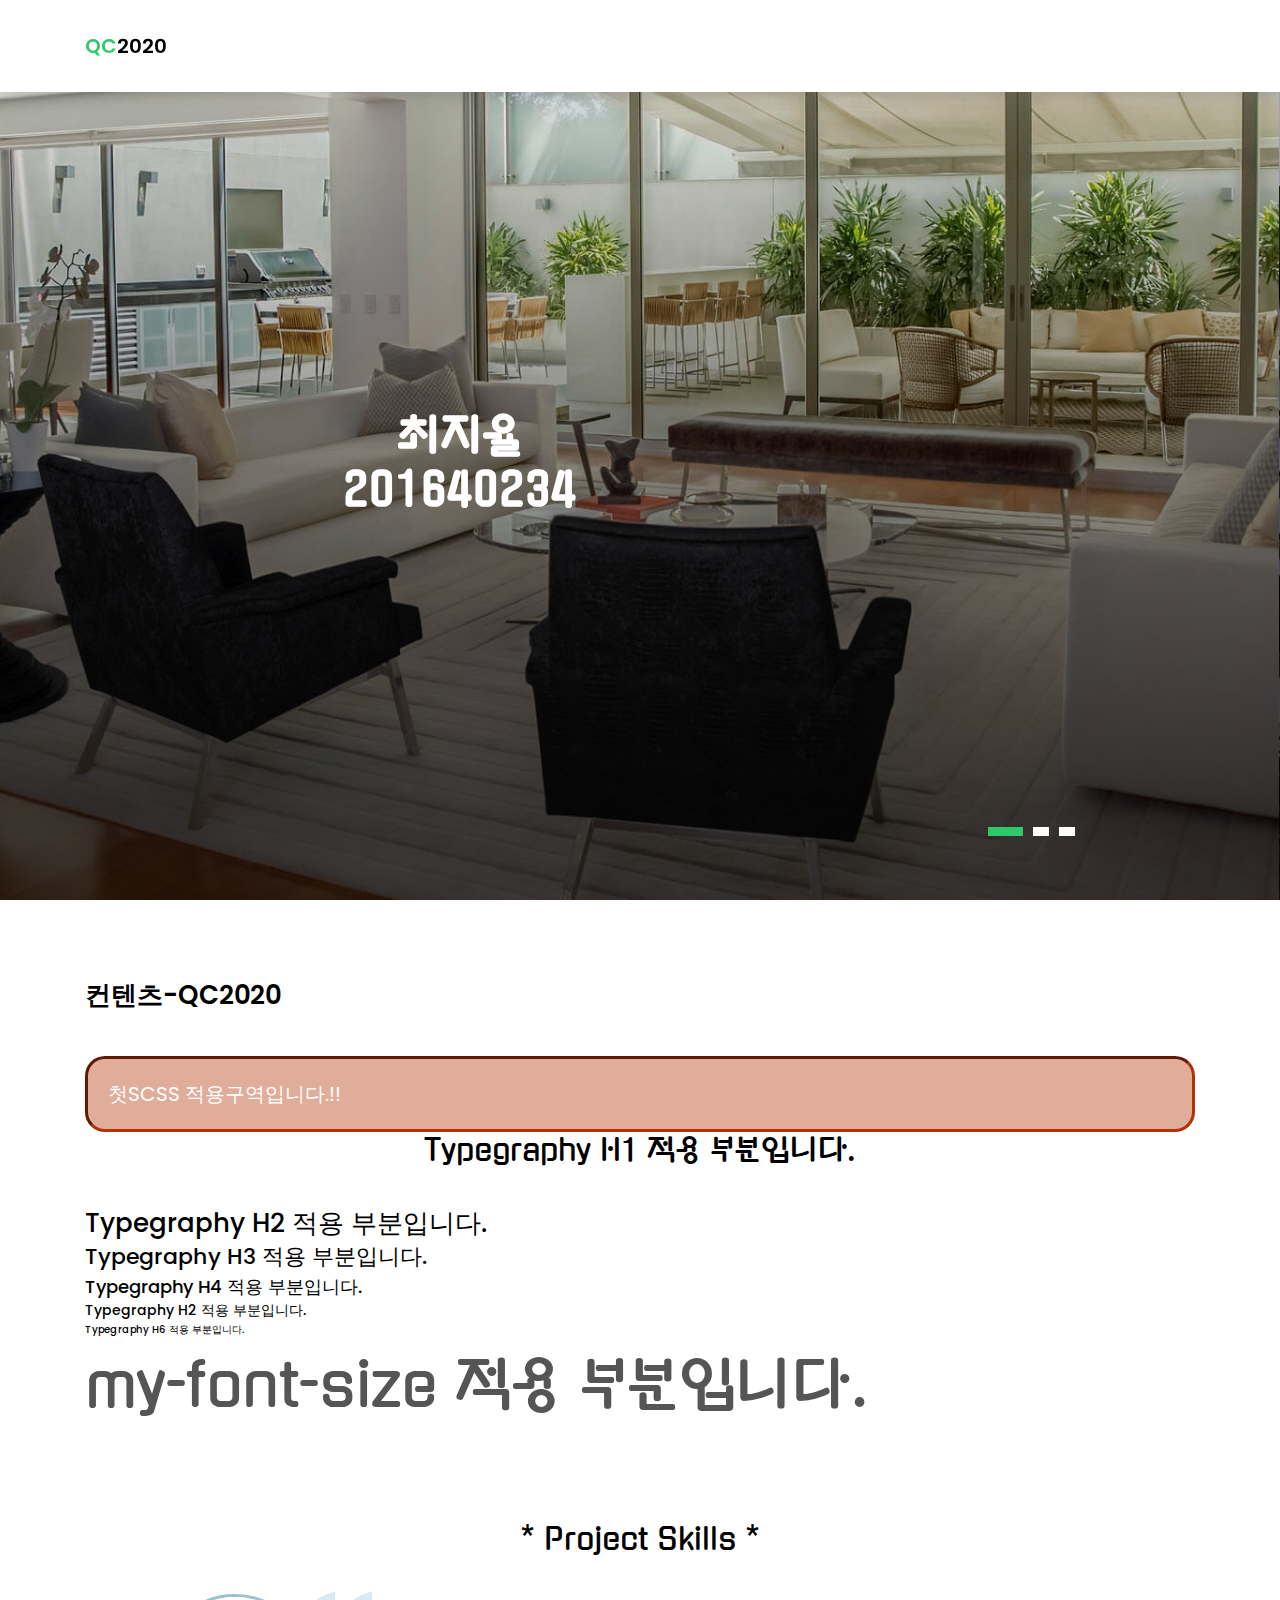
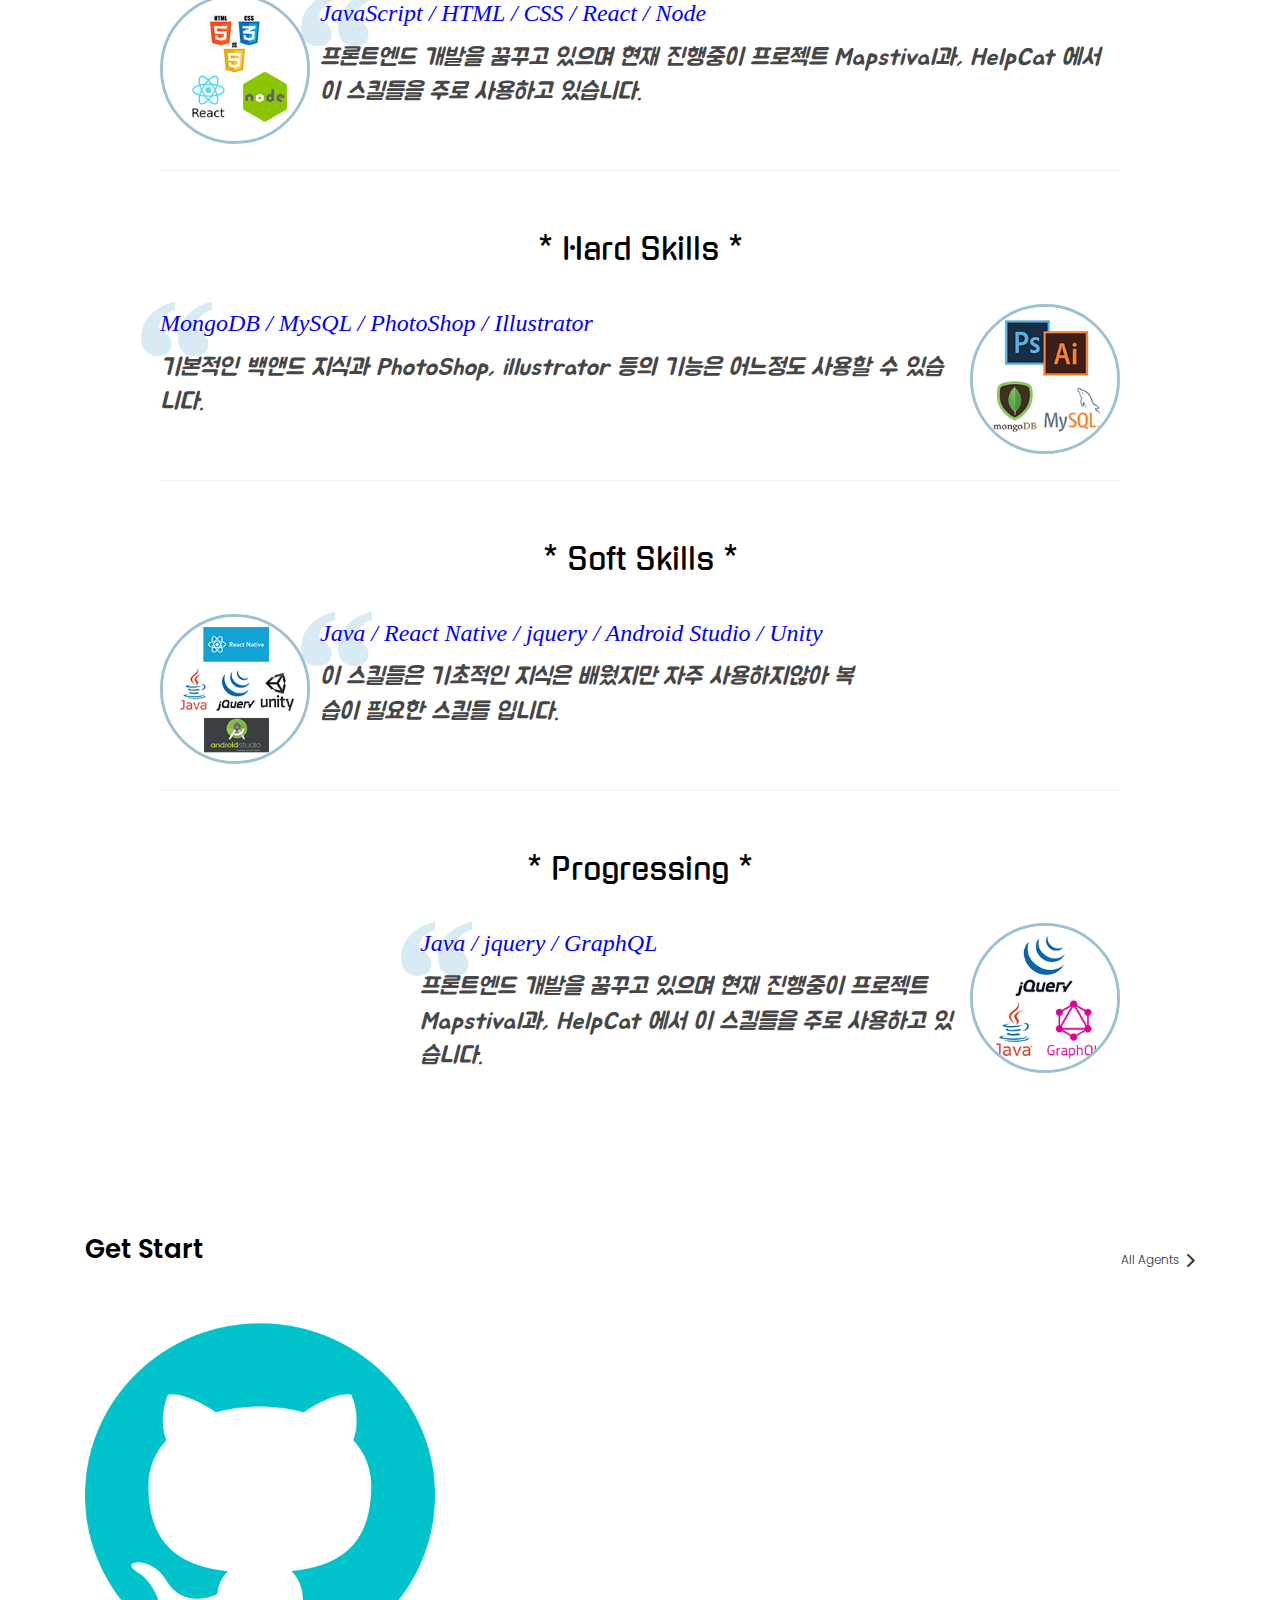
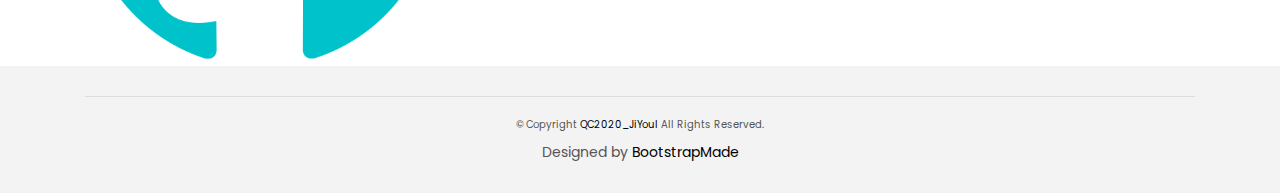
<file: index.html>
<!DOCTYPE html>
<html lang="ko">

<head>
  <meta charset="utf-8">
  <title>최지율201640234</title>
  <meta content="width=device-width, initial-scale=1.0" name="viewport">
  <meta content="" name="keywords">
  <meta content="" name="description">

  <!-- Favicons -->
  <link href="img/favicon.png" rel="icon">
  <link href="img/apple-touch-icon.png" rel="apple-touch-icon">

  <!-- Google Fonts -->
  <link href="https://fonts.googleapis.com/css?family=Poppins:300,400,500,600,700" rel="stylesheet">

  <!-- Bootstrap CSS File -->
  <link href="lib/bootstrap/css/bootstrap.min.css" rel="stylesheet">

  <!-- Libraries CSS Files -->
  <link href="lib/font-awesome/css/font-awesome.min.css" rel="stylesheet">
  <link href="lib/animate/animate.min.css" rel="stylesheet">
  <link href="lib/ionicons/css/ionicons.min.css" rel="stylesheet">
  <link href="lib/owlcarousel/assets/owl.carousel.min.css" rel="stylesheet">

  <!-- Main Stylesheet File -->
  <link href="css/style.css" rel="stylesheet">

  <link href="https://fonts.googleapis.com/css2?family=Jua&display=swap" rel="stylesheet">
  <link href="https://fonts.googleapis.com/css2?family=Do+Hyeon&display=swap" rel="stylesheet">

  <link href="./css/qc2020.min.css" rel="stylesheet">
</head>

<body>

  <div class="click-closed"></div>
  <!--/ Nav Star /-->
  <nav class="navbar navbar-default navbar-trans navbar-expand-lg fixed-top">
    <div class="container">
      <button class="navbar-toggler collapsed" type="button" data-toggle="collapse" data-target="#navbarDefault"
        aria-controls="navbarDefault" aria-expanded="false" aria-label="Toggle navigation">
        <span></span>
        <span></span>
        <span></span>
      </button>
      <a class="navbar-brand text-brand" href="index.html"><span class="color-b">QC</span>2020</a>
      <button type="button" class="btn btn-link nav-search navbar-toggle-box-collapse d-md-none" data-toggle="collapse"
        data-target="#navbarTogglerDemo01" aria-expanded="false">
        <span class="fa fa-search" aria-hidden="true"></span>
      </button>
      <!-- 네이게이션 바 -->
      <!-- <div class="navbar-collapse collapse justify-content-center" id="navbarDefault">
        <ul class="navbar-nav">
          <li class="nav-item">
            <a class="nav-link active" href="index.html">Home</a>
          </li>
          <li class="nav-item">
            <a class="nav-link" href="about.html">About</a>
          </li>
          <li class="nav-item">
            <a class="nav-link" href="property-grid.html">Property</a>
          </li>
          <li class="nav-item">
            <a class="nav-link" href="blog-grid.html">Blog</a>
          </li>
          <li class="nav-item dropdown">
            <a class="nav-link dropdown-toggle" href="#" id="navbarDropdown" role="button" data-toggle="dropdown"
              aria-haspopup="true" aria-expanded="false">
              Pages
            </a>
            <div class="dropdown-menu" aria-labelledby="navbarDropdown">
              <a class="dropdown-item" href="property-single.html">Property Single</a>
              <a class="dropdown-item" href="blog-single.html">Blog Single</a>
              <a class="dropdown-item" href="agents-grid.html">Agents Grid</a>
              <a class="dropdown-item" href="agent-single.html">Agent Single</a>
            </div>
          </li>
          <li class="nav-item">
            <a class="nav-link" href="contact.html">Contact</a>
          </li>
        </ul>
      </div> -->
    </div>
  </nav>
  <!--/ Nav End /-->

  <!--/ Carousel Star /-->
  <div class="intro intro-carousel">
    <div id="carousel" class="owl-carousel owl-theme">
      <div class="carousel-item-a intro-item bg-image" style="background-image: url(img/slide-1.jpg)">
        <div class="overlay overlay-a"></div>
        <div class="intro-content display-table">
          <div class="table-cell">
            <div class="container">
              <div class="row">
                <div class="col-lg-8">
                  <div class="intro-body">
                    <h1 class="intro-title mb-4">
                      <span>최지율 <br />201640234</span>
                  </div>
                </div>
              </div>
            </div>
          </div>
        </div>
      </div>
      <div class="carousel-item-a intro-item bg-image" style="background-image: url(img/slide-2.jpg)">
        <div class="overlay overlay-a"></div>
        <div class="intro-content display-table">
          <div class="table-cell">
            <div class="container">
              <div class="row">
                <div class="col-lg-8">
                  <div class="intro-body">
                    <h1 class="intro-title mb-4">
                      <span>최지율 <br />201640234</span>
                  </div>
                </div>
              </div>
            </div>
          </div>
        </div>
      </div>
      <div class="carousel-item-a intro-item bg-image" style="background-image: url(img/slide-3.jpg)">
        <div class="overlay overlay-a"></div>
        <div class="intro-content display-table">
          <div class="table-cell">
            <div class="container">
              <div class="row">
                <div class="col-lg-8">
                  <div class="intro-body">
                    <h1 class="intro-title mb-4">
                      <span>최지율 <br />201640234</span>
                  </div>
                </div>
              </div>
            </div>
          </div>
        </div>
      </div>
    </div>
  </div>
  <!--/ Carousel end /-->

  <!--/ Services Star /-->
  <section class="section-services section-t8">
    <div class="container">
      <div class="row">
        <div class="col-md-12">
          <div class="title-wrap d-flex justify-content-between">
            <div class="title-box">
              <h2 class="title-a">컨텐츠-QC2020</h2>
            </div>
          </div>
        </div>
      </div>
      <div class="borderContainer">첫SCSS 적용구역입니다.!!</div>
      <h1>Typegraphy H1 적용 부분입니다.</h1>
      <h2>Typegraphy H2 적용 부분입니다.</h2>
      <h3>Typegraphy H3 적용 부분입니다.</h3>
      <h4>Typegraphy H4 적용 부분입니다.</h4>
      <h5>Typegraphy H2 적용 부분입니다.</h5>
      <h6>Typegraphy H6 적용 부분입니다.</h6>
      <p class="my-font-size">my-font-size 적용 부분입니다.</p>
      <div style="width: 960px; margin: 0 auto; padding-top: 80px; padding-bottom: 80px;">
        <h1 class="pretty">* Project Skills *</h1>
        <div class="testimonial-quote group">
          <img src="./img/ProjectSkills.png">
          <div class="quote-container">
            <blockquote>
              <p>JavaScript / HTML / CSS / React / Node</p>
              <span style="font-family: 'Jua', sans-serif; color: rgb(70, 70, 70);">
                프론트엔드 개발을 꿈꾸고 있으며 현재 진행중이 프로젝트 Mapstival과, HelpCat 에서 이 스킬들을 주로 사용하고 있습니다.
              </span>
            </blockquote>
          </div>
        </div>
        <hr style="margin: 60px auto; opacity: .5;">
        <h1 class="pretty">* Hard Skills *</h1>
        <div class="testimonial-quote group right">
          <img src="./img/HardSkills.png">
          <div class="quote-container">
            <div>
              <blockquote>
                <p>MongoDB / MySQL / PhotoShop / Illustrator</p>
                <span style="font-family: 'Jua', sans-serif; color: rgb(70, 70, 70);">
                  기본적인 백앤드 지식과 PhotoShop, illustrator 등의 기능은 어느정도 사용할 수 있습니다.
                </span>
              </blockquote>
            </div>
          </div>
        </div>
        <hr style="margin: 60px auto; opacity: .5;">
        <h1 class="pretty">* Soft Skills *</h1>
        <div class="testimonial-quote group " style="width: 700px; margin-right: auto;">
          <img src="./img/SoftSkills.png">
          <div class="quote-container">
            <div>
              <blockquote>
                <p>Java / React Native / jquery / Android Studio / Unity </p>
                <span style="font-family: 'Jua', sans-serif; color: rgb(70, 70, 70);">
                  이 스킬들은 기초적인 지식은 배웠지만 자주 사용하지않아 복습이 필요한 스킬들 입니다.
                </span>
              </blockquote>
            </div>
          </div>
        </div>
        <hr style="margin: 60px auto; opacity: .5;">
        <h1 class="pretty">* Progressing *</h1>
        <div class="testimonial-quote group right" style="width: 700px; margin-left: auto;">
          <img src="./img/Progressing.png">
          <div class="quote-container">
            <blockquote>
              <p>Java / jquery / GraphQL</p>
              <span style="font-family: 'Jua', sans-serif; color: rgb(70, 70, 70);">
                프론트엔드 개발을 꿈꾸고 있으며 현재 진행중이 프로젝트 Mapstival과, HelpCat 에서 이 스킬들을 주로 사용하고 있습니다.
              </span>
            </blockquote>
          </div>
        </div>
      </div>
      <!-- <div class="row">
        <div class="col-md-4">
          <div class="card-box-c foo">
            <div class="card-header-c d-flex">
              <div class="card-box-ico">
                <h2 class="title-c">안녕하세요</h2>
              </div>
            </div>
            <div class="card-body-c">
              <p class="content-c">
                컨텐츠 1
              </p>
            </div>
            <div class="card-footer-c">
              <a href="#" class="link-c link-icon">Read more
                <span class="ion-ios-arrow-forward"></span>
              </a>
            </div>
          </div>
        </div>
        <div class="col-md-4">
          <div class="card-box-c foo">
            <div class="card-header-c d-flex">
              <div class="card-box-ico">
                <h2 class="title-c">만나서</h2>
              </div>
            </div>
            <div class="card-body-c">
              <p class="content-c">
                컨텐츠 2
              </p>
            </div>
            <div class="card-footer-c">
              <a href="#" class="link-c link-icon">Read more
                <span class="ion-ios-arrow-forward"></span>
              </a>
            </div>
          </div>
        </div>
        <div class="col-md-4">
          <div class="card-box-c foo">
            <div class="card-header-c d-flex">
              <div class="card-box-ico">
                <h2 class="title-c">반갑습니다.</h2>
              </div>
            </div>
            <div class="card-body-c">
              <p class="content-c">
                컨텐츠 3
              </p>
            </div>
            <div class="card-footer-c">
              <a href="#" class="link-c link-icon">Read more
                <span class="ion-ios-arrow-forward"></span>
              </a>
            </div>
          </div>
        </div>
      </div> -->
    </div>
  </section>
  <!--/ Services End /-->

  <!--/ 첫번째 시작 /-->
  <!-- <section class="section-property section-t8">
    <div class="container">
      <div class="row">
        <div class="col-md-12">
          <div class="title-wrap d-flex justify-content-between">
            <div class="title-box">
              <h2 class="title-a">Get Start</h2>
            </div>
            <div class="title-link">
              <a href="property-grid.html">All Property
                <span class="ion-ios-arrow-forward"></span>
              </a>
            </div>
          </div>
        </div>
      </div>
      <div id="property-carousel" class="owl-carousel owl-theme">
        <div class="carousel-item-b">
          <div class="card-box-a card-shadow">
            <div class="img-box-a">
              <img src="img/property-6.jpg" alt="" class="img-a img-fluid">
            </div>
            <div class="card-overlay">
              <div class="card-overlay-a-content">
                <div class="card-header-a">
                  <h2 class="card-title-a">
                    <a href="property-single.html">206 Mount
                      <br /> Olive Road Two</a>
                  </h2>
                </div>
                <div class="card-body-a">
                  <div class="price-box d-flex">
                    <span class="price-a">rent | $ 12.000</span>
                  </div>
                  <a href="#" class="link-a">Click here to view
                    <span class="ion-ios-arrow-forward"></span>
                  </a>
                </div>
                <div class="card-footer-a">
                  <ul class="card-info d-flex justify-content-around">
                    <li>
                      <h4 class="card-info-title">Area</h4>
                      <span>340m
                        <sup>2</sup>
                      </span>
                    </li>
                    <li>
                      <h4 class="card-info-title">Beds</h4>
                      <span>2</span>
                    </li>
                    <li>
                      <h4 class="card-info-title">Baths</h4>
                      <span>4</span>
                    </li>
                    <li>
                      <h4 class="card-info-title">Garages</h4>
                      <span>1</span>
                    </li>
                  </ul>
                </div>
              </div>
            </div>
          </div>
        </div>
        <div class="carousel-item-b">
          <div class="card-box-a card-shadow">
            <div class="img-box-a">
              <img src="img/property-3.jpg" alt="" class="img-a img-fluid">
            </div>
            <div class="card-overlay">
              <div class="card-overlay-a-content">
                <div class="card-header-a">
                  <h2 class="card-title-a">
                    <a href="property-single.html">157 West
                      <br /> Central Park</a>
                  </h2>
                </div>
                <div class="card-body-a">
                  <div class="price-box d-flex">
                    <span class="price-a">rent | $ 12.000</span>
                  </div>
                  <a href="property-single.html" class="link-a">Click here to view
                    <span class="ion-ios-arrow-forward"></span>
                  </a>
                </div>
                <div class="card-footer-a">
                  <ul class="card-info d-flex justify-content-around">
                    <li>
                      <h4 class="card-info-title">Area</h4>
                      <span>340m
                        <sup>2</sup>
                      </span>
                    </li>
                    <li>
                      <h4 class="card-info-title">Beds</h4>
                      <span>2</span>
                    </li>
                    <li>
                      <h4 class="card-info-title">Baths</h4>
                      <span>4</span>
                    </li>
                    <li>
                      <h4 class="card-info-title">Garages</h4>
                      <span>1</span>
                    </li>
                  </ul>
                </div>
              </div>
            </div>
          </div>
        </div>
        <div class="carousel-item-b">
          <div class="card-box-a card-shadow">
            <div class="img-box-a">
              <img src="img/property-7.jpg" alt="" class="img-a img-fluid">
            </div>
            <div class="card-overlay">
              <div class="card-overlay-a-content">
                <div class="card-header-a">
                  <h2 class="card-title-a">
                    <a href="property-single.html">245 Azabu
                      <br /> Nishi Park let</a>
                  </h2>
                </div>
                <div class="card-body-a">
                  <div class="price-box d-flex">
                    <span class="price-a">rent | $ 12.000</span>
                  </div>
                  <a href="property-single.html" class="link-a">Click here to view
                    <span class="ion-ios-arrow-forward"></span>
                  </a>
                </div>
                <div class="card-footer-a">
                  <ul class="card-info d-flex justify-content-around">
                    <li>
                      <h4 class="card-info-title">Area</h4>
                      <span>340m
                        <sup>2</sup>
                      </span>
                    </li>
                    <li>
                      <h4 class="card-info-title">Beds</h4>
                      <span>2</span>
                    </li>
                    <li>
                      <h4 class="card-info-title">Baths</h4>
                      <span>4</span>
                    </li>
                    <li>
                      <h4 class="card-info-title">Garages</h4>
                      <span>1</span>
                    </li>
                  </ul>
                </div>
              </div>
            </div>
          </div>
        </div>
        <div class="carousel-item-b">
          <div class="card-box-a card-shadow">
            <div class="img-box-a">
              <img src="img/property-10.jpg" alt="" class="img-a img-fluid">
            </div>
            <div class="card-overlay">
              <div class="card-overlay-a-content">
                <div class="card-header-a">
                  <h2 class="card-title-a">
                    <a href="property-single.html">204 Montal
                      <br /> South Bela Two</a>
                  </h2>
                </div>
                <div class="card-body-a">
                  <div class="price-box d-flex">
                    <span class="price-a">rent | $ 12.000</span>
                  </div>
                  <a href="property-single.html" class="link-a">Click here to view
                    <span class="ion-ios-arrow-forward"></span>
                  </a>
                </div>
                <div class="card-footer-a">
                  <ul class="card-info d-flex justify-content-around">
                    <li>
                      <h4 class="card-info-title">Area</h4>
                      <span>340m
                        <sup>2</sup>
                      </span>
                    </li>
                    <li>
                      <h4 class="card-info-title">Beds</h4>
                      <span>2</span>
                    </li>
                    <li>
                      <h4 class="card-info-title">Baths</h4>
                      <span>4</span>
                    </li>
                    <li>
                      <h4 class="card-info-title">Garages</h4>
                      <span>1</span>
                    </li>
                  </ul>
                </div>
              </div>
            </div>
          </div>
        </div>
      </div>
    </div>
  </section> -->
  <!--/ 첫번째 끝 /-->

  <!--/ Get Start 시작 /-->
  <section class="section-agents section-t8">
    <div class="container">
      <div class="row">
        <div class="col-md-12">
          <div class="title-wrap d-flex justify-content-between">
            <div class="title-box">
              <h2 class="title-a">Get Start</h2>
            </div>
            <div class="title-link">
              <a href="">All Agents
                <span class="ion-ios-arrow-forward"></span>
              </a>
            </div>
          </div>
        </div>
      </div>
      <div class="row">
        <div class="col-md-4">
          <div class="card-box-d">
            <div class="card-img-d">
              <a href="https://github.com/wldbf97/QC2020"><img src="img/Github.png" alt="" class="img-d img-fluid"></a>
            </div>
          </div>
        </div>
      </div>
      <!-- <div class="row">
        <div class="col-md-4">
          <div class="card-box-d">
            <div class="card-img-d">
              <img src="img/agent-4.jpg" alt="" class="img-d img-fluid">
            </div>
            <div class="card-overlay card-overlay-hover">
              <div class="card-header-d">
                <div class="card-title-d align-self-center">
                  <h3 class="title-d">
                    <a href="agent-single.html" class="link-two">Margaret Sotillo
                      <br> Escala</a>
                  </h3>
                </div>
              </div>
              <div class="card-body-d">
                <p class="content-d color-text-a">
                  Sed porttitor lectus nibh, Cras ultricies ligula sed magna dictum porta two.
                </p>
                <div class="info-agents color-a">
                  <p>
                    <strong>Phone: </strong> +54 356 945234</p>
                  <p>
                    <strong>Email: </strong> agents@example.com</p>
                </div>
              </div>
              <div class="card-footer-d">
                <div class="socials-footer d-flex justify-content-center">
                  <ul class="list-inline">
                    <li class="list-inline-item">
                      <a href="#" class="link-one">
                        <i class="fa fa-facebook" aria-hidden="true"></i>
                      </a>
                    </li>
                    <li class="list-inline-item">
                      <a href="#" class="link-one">
                        <i class="fa fa-twitter" aria-hidden="true"></i>
                      </a>
                    </li>
                    <li class="list-inline-item">
                      <a href="#" class="link-one">
                        <i class="fa fa-instagram" aria-hidden="true"></i>
                      </a>
                    </li>
                    <li class="list-inline-item">
                      <a href="#" class="link-one">
                        <i class="fa fa-pinterest-p" aria-hidden="true"></i>
                      </a>
                    </li>
                    <li class="list-inline-item">
                      <a href="#" class="link-one">
                        <i class="fa fa-dribbble" aria-hidden="true"></i>
                      </a>
                    </li>
                  </ul>
                </div>
              </div>
            </div>
          </div>
        </div>
        <div class="col-md-4">
          <div class="card-box-d">
            <div class="card-img-d">
              <img src="img/agent-1.jpg" alt="" class="img-d img-fluid">
            </div>
            <div class="card-overlay card-overlay-hover">
              <div class="card-header-d">
                <div class="card-title-d align-self-center">
                  <h3 class="title-d">
                    <a href="agent-single.html" class="link-two">Stiven Spilver
                      <br> Darw</a>
                  </h3>
                </div>
              </div>
              <div class="card-body-d">
                <p class="content-d color-text-a">
                  Sed porttitor lectus nibh, Cras ultricies ligula sed magna dictum porta two.
                </p>
                <div class="info-agents color-a">
                  <p>
                    <strong>Phone: </strong> +54 356 945234</p>
                  <p>
                    <strong>Email: </strong> agents@example.com</p>
                </div>
              </div>
              <div class="card-footer-d">
                <div class="socials-footer d-flex justify-content-center">
                  <ul class="list-inline">
                    <li class="list-inline-item">
                      <a href="#" class="link-one">
                        <i class="fa fa-facebook" aria-hidden="true"></i>
                      </a>
                    </li>
                    <li class="list-inline-item">
                      <a href="#" class="link-one">
                        <i class="fa fa-twitter" aria-hidden="true"></i>
                      </a>
                    </li>
                    <li class="list-inline-item">
                      <a href="#" class="link-one">
                        <i class="fa fa-instagram" aria-hidden="true"></i>
                      </a>
                    </li>
                    <li class="list-inline-item">
                      <a href="#" class="link-one">
                        <i class="fa fa-pinterest-p" aria-hidden="true"></i>
                      </a>
                    </li>
                    <li class="list-inline-item">
                      <a href="#" class="link-one">
                        <i class="fa fa-dribbble" aria-hidden="true"></i>
                      </a>
                    </li>
                  </ul>
                </div>
              </div>
            </div>
          </div>
        </div>
        <div class="col-md-4">
          <div class="card-box-d">
            <div class="card-img-d">
              <img src="img/agent-5.jpg" alt="" class="img-d img-fluid">
            </div>
            <div class="card-overlay card-overlay-hover">
              <div class="card-header-d">
                <div class="card-title-d align-self-center">
                  <h3 class="title-d">
                    <a href="agent-single.html" class="link-two">Emma Toledo
                      <br> Cascada</a>
                  </h3>
                </div>
              </div>
              <div class="card-body-d">
                <p class="content-d color-text-a">
                  Sed porttitor lectus nibh, Cras ultricies ligula sed magna dictum porta two.
                </p>
                <div class="info-agents color-a">
                  <p>
                    <strong>Phone: </strong> +54 356 945234</p>
                  <p>
                    <strong>Email: </strong> agents@example.com</p>
                </div>
              </div>
              <div class="card-footer-d">
                <div class="socials-footer d-flex justify-content-center">
                  <ul class="list-inline">
                    <li class="list-inline-item">
                      <a href="#" class="link-one">
                        <i class="fa fa-facebook" aria-hidden="true"></i>
                      </a>
                    </li>
                    <li class="list-inline-item">
                      <a href="#" class="link-one">
                        <i class="fa fa-twitter" aria-hidden="true"></i>
                      </a>
                    </li>
                    <li class="list-inline-item">
                      <a href="#" class="link-one">
                        <i class="fa fa-instagram" aria-hidden="true"></i>
                      </a>
                    </li>
                    <li class="list-inline-item">
                      <a href="#" class="link-one">
                        <i class="fa fa-pinterest-p" aria-hidden="true"></i>
                      </a>
                    </li>
                    <li class="list-inline-item">
                      <a href="#" class="link-one">
                        <i class="fa fa-dribbble" aria-hidden="true"></i>
                      </a>
                    </li>
                  </ul>
                </div>
              </div>
            </div>
          </div>
        </div>
      </div> -->
    </div>
  </section>
  <!--/ Get Start 끝 /-->

  <!--/ 세번째 시작 /-->
  <!-- <section class="section-news section-t8">
    <div class="container">
      <div class="row">
        <div class="col-md-12">
          <div class="title-wrap d-flex justify-content-between">
            <div class="title-box">
              <h2 class="title-a">Latest News</h2>
            </div>
            <div class="title-link">
              <a href="blog-grid.html">All News
                <span class="ion-ios-arrow-forward"></span>
              </a>
            </div>
          </div>
        </div>
      </div>
      <div id="new-carousel" class="owl-carousel owl-theme">
        <div class="carousel-item-c">
          <div class="card-box-b card-shadow news-box">
            <div class="img-box-b">
              <img src="img/post-2.jpg" alt="" class="img-b img-fluid">
            </div>
            <div class="card-overlay">
              <div class="card-header-b">
                <div class="card-category-b">
                  <a href="#" class="category-b">House</a>
                </div>
                <div class="card-title-b">
                  <h2 class="title-2">
                    <a href="blog-single.html">House is comming
                      <br> new</a>
                  </h2>
                </div>
                <div class="card-date">
                  <span class="date-b">18 Sep. 2017</span>
                </div>
              </div>
            </div>
          </div>
        </div>
        <div class="carousel-item-c">
          <div class="card-box-b card-shadow news-box">
            <div class="img-box-b">
              <img src="img/post-5.jpg" alt="" class="img-b img-fluid">
            </div>
            <div class="card-overlay">
              <div class="card-header-b">
                <div class="card-category-b">
                  <a href="#" class="category-b">Travel</a>
                </div>
                <div class="card-title-b">
                  <h2 class="title-2">
                    <a href="blog-single.html">Travel is comming
                      <br> new</a>
                  </h2>
                </div>
                <div class="card-date">
                  <span class="date-b">18 Sep. 2017</span>
                </div>
              </div>
            </div>
          </div>
        </div>
        <div class="carousel-item-c">
          <div class="card-box-b card-shadow news-box">
            <div class="img-box-b">
              <img src="img/post-7.jpg" alt="" class="img-b img-fluid">
            </div>
            <div class="card-overlay">
              <div class="card-header-b">
                <div class="card-category-b">
                  <a href="#" class="category-b">Park</a>
                </div>
                <div class="card-title-b">
                  <h2 class="title-2">
                    <a href="blog-single.html">Park is comming
                      <br> new</a>
                  </h2>
                </div>
                <div class="card-date">
                  <span class="date-b">18 Sep. 2017</span>
                </div>
              </div>
            </div>
          </div>
        </div>
        <div class="carousel-item-c">
          <div class="card-box-b card-shadow news-box">
            <div class="img-box-b">
              <img src="img/post-3.jpg" alt="" class="img-b img-fluid">
            </div>
            <div class="card-overlay">
              <div class="card-header-b">
                <div class="card-category-b">
                  <a href="#" class="category-b">Travel</a>
                </div>
                <div class="card-title-b">
                  <h2 class="title-2">
                    <a href="#">Travel is comming
                      <br> new</a>
                  </h2>
                </div>
                <div class="card-date">
                  <span class="date-b">18 Sep. 2017</span>
                </div>
              </div>
            </div>
          </div>
        </div>
      </div>
    </div>
  </section> -->
  <!--/ 세번째 끝 /-->

  <!--/ 네번째 시작 /-->
  <!-- <section class="section-testimonials section-t8 nav-arrow-a">
    <div class="container">
      <div class="row">
        <div class="col-md-12">
          <div class="title-wrap d-flex justify-content-between">
            <div class="title-box">
              <h2 class="title-a">Testimonials</h2>
            </div>
          </div>
        </div>
      </div>
      <div id="testimonial-carousel" class="owl-carousel owl-arrow">
        <div class="carousel-item-a">
          <div class="testimonials-box">
            <div class="row">
              <div class="col-sm-12 col-md-6">
                <div class="testimonial-img">
                  <img src="img/testimonial-1.jpg" alt="" class="img-fluid">
                </div>
              </div>
              <div class="col-sm-12 col-md-6">
                <div class="testimonial-ico">
                  <span class="ion-ios-quote"></span>
                </div>
                <div class="testimonials-content">
                  <p class="testimonial-text">
                    Lorem ipsum dolor sit amet, consectetur adipisicing elit. Omnis, cupiditate ea nam praesentium
                    debitis hic ber quibusdam
                    voluptatibus officia expedita corpori.
                  </p>
                </div>
                <div class="testimonial-author-box">
                  <img src="img/mini-testimonial-1.jpg" alt="" class="testimonial-avatar">
                  <h5 class="testimonial-author">Albert & Erika</h5>
                </div>
              </div>
            </div>
          </div>
        </div>
        <div class="carousel-item-a">
          <div class="testimonials-box">
            <div class="row">
              <div class="col-sm-12 col-md-6">
                <div class="testimonial-img">
                  <img src="img/testimonial-2.jpg" alt="" class="img-fluid">
                </div>
              </div>
              <div class="col-sm-12 col-md-6">
                <div class="testimonial-ico">
                  <span class="ion-ios-quote"></span>
                </div>
                <div class="testimonials-content">
                  <p class="testimonial-text">
                    Lorem ipsum dolor sit amet, consectetur adipisicing elit. Omnis, cupiditate ea nam praesentium
                    debitis hic ber quibusdam
                    voluptatibus officia expedita corpori.
                  </p>
                </div>
                <div class="testimonial-author-box">
                  <img src="img/mini-testimonial-2.jpg" alt="" class="testimonial-avatar">
                  <h5 class="testimonial-author">Pablo & Emma</h5>
                </div>
              </div>
            </div>
          </div>
        </div>
      </div>
    </div>
  </section> -->
  <!--/ 네번째 끝 /-->

  <!--/ footer Star /-->
  <footer>
    <div class="container">
      <div class="row">
        <div class="col-md-12">
          <div class="copyright-footer">
            <p class="copyright color-text-a">
              &copy; Copyright
              <span class="color-a">QC2020_JiYoul</span> All Rights Reserved.
            </p>
          </div>
          <div class="credits">
            Designed by <a href="https://bootstrapmade.com/">BootstrapMade</a>
          </div>
        </div>
      </div>
    </div>
  </footer>
  <!--/ Footer End /-->

  <a href="#" class="back-to-top"><i class="fa fa-chevron-up"></i></a>
  <div id="preloader"></div>

  <!-- JavaScript Libraries -->
  <script src="lib/jquery/jquery.min.js"></script>
  <script src="lib/jquery/jquery-migrate.min.js"></script>
  <script src="lib/popper/popper.min.js"></script>
  <script src="lib/bootstrap/js/bootstrap.min.js"></script>
  <script src="lib/easing/easing.min.js"></script>
  <script src="lib/owlcarousel/owl.carousel.min.js"></script>
  <script src="lib/scrollreveal/scrollreveal.min.js"></script>
  <!-- Contact Form JavaScript File -->
  <script src="contactform/contactform.js"></script>

  <!-- Template Main Javascript File -->
  <script src="js/main.js"></script>

</body>

</html>
</file>
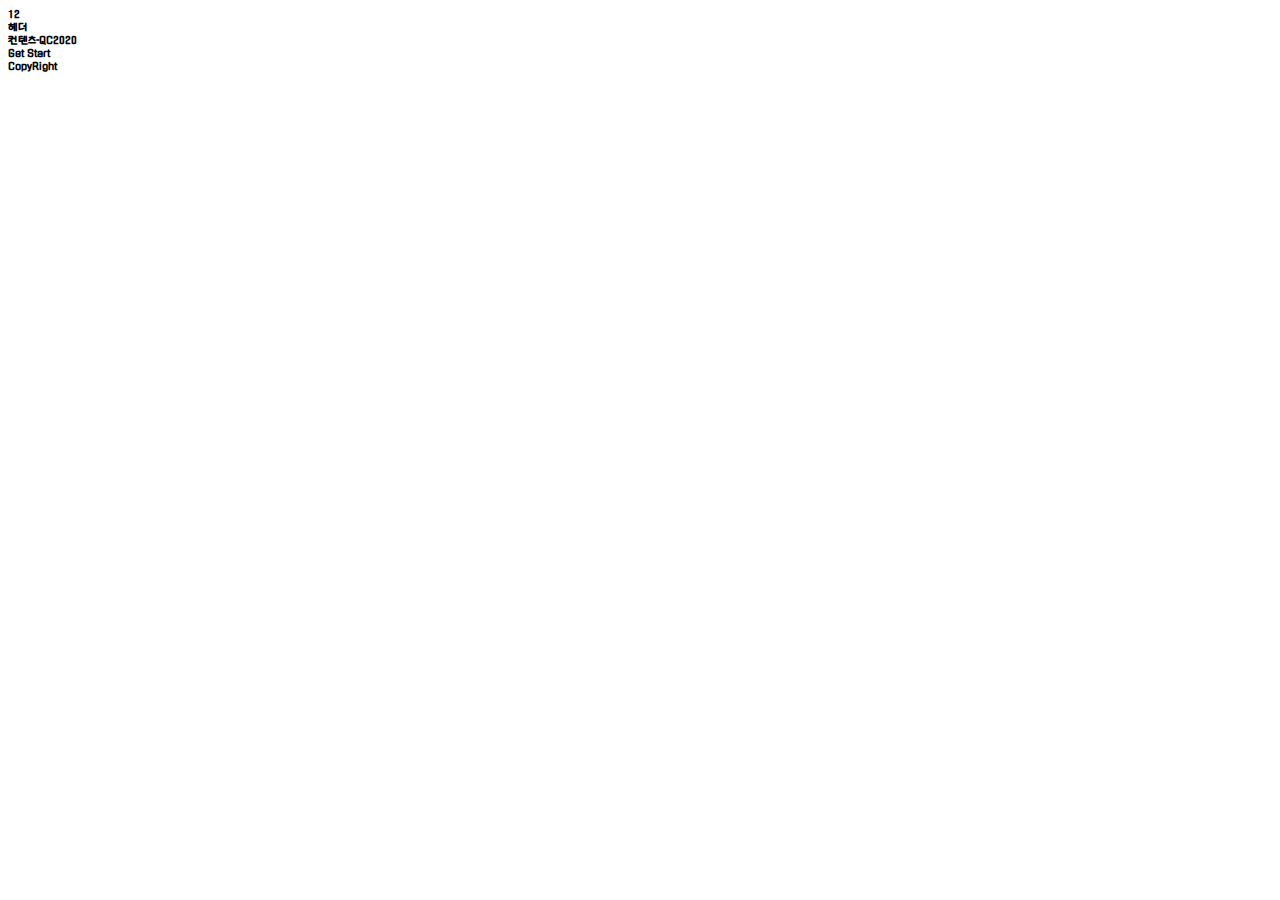
<file: index2.html>
<!DOCTYPE html>
<html lang="ko">
<head>
  <meta charset="UTF-8">
  <meta name="viewport" content="width=device-width, initial-scale=1.0">
  <title>title</title>
  <link rel="stylesheet" href="./css/qc2020.min.css">
</head>
<body>
  <nav><b>12<b></nav>
  <header><b>헤더</b></header>
  <b><article>컨텐츠-QC2020</article></b>
  <b><article>Get Start</article></b>
  <footer>CopyRight</footer>
</body>
</html>
</file>
<file: css/style.css>
/*
  Theme Name: EstateAgency
  Theme URL: https://bootstrapmade.com/real-estate-agency-bootstrap-template/
  Author: BootstrapMade.com
  License: https://bootstrapmade.com/license/
*/

/*======================================
//--//-->   STYLES GENERALES
======================================*/

body {
  font-family: 'Poppins', sans-serif;
  color: #555555;
}

h1,
h2,
h3,
h4,
h5,
h6 {
  color: #000000;
}

a {
  color: #000000;
  transition: all .5s ease;
}

a:hover {
  color: #2eca6a;
  text-decoration: none;
}

.link-two {
  color: #000000;
  transition: all .5s ease;
}

.link-two:hover {
  text-decoration: underline;
  color: #000000;
}

.link-one {
  color: #000000;
  transition: all .5s ease;
}

.link-one:hover {
  color: #000000;
  text-decoration: none;
}

.link-icon {
  color: #000000;
  font-weight: 500;
}

.link-icon span {
  font-size: 14px;
  padding-left: 4px;
  vertical-align: middle;
}

.link-a {
  color: #ffffff;
  text-decoration: none;
}

.link-a:hover {
  color: #ffffff;
  text-decoration: none;
}

.link-a span {
  font-size: 18px;
  vertical-align: middle;
  margin-left: 5px;
}

.text-brand {
  color: #000000;
  font-size: 2rem;
  font-weight: 600;
}

.color-a {
  color: #000000;
}

.color-b {
  color: #2eca6a;
}

.color-d {
  color: #adadad;
}

.color-text-a {
  color: #555555;
}

.no-margin {
  margin: 0;
}

/*------/ Nav Pills  /------*/

.nav-pills-a.nav-pills .nav-link {
  color: #000000;
  position: relative;
  font-weight: 600;
}

.nav-pills-a.nav-pills .nav-link.active {
  background-color: transparent;
}

.nav-pills-a.nav-pills .nav-link.active:after {
  content: '';
  position: absolute;
  left: 0;
  bottom: -1px;
  width: 100%;
  height: 2px;
  background-color: #2eca6a;
  z-index: 2;
}

/*------/ Bg Image /------*/

.bg-image {
  background-repeat: no-repeat;
  background-attachment: fixed;
  background-size: cover;
  background-position: center center;
}

/*------/ List a /------*/

.list-a {
  display: inline-block;
  line-height: 2;
  padding: 0;
  list-style: none;
}

.list-a li {
  position: relative;
  width: 50%;
  float: left;
  padding-left: 25px;
  padding-right: 5px;
}

.list-a li:before {
  content: '';
  width: 10px;
  height: 2px;
  position: absolute;
  background-color: #313131;
  top: 15px;
  left: 0;
}

/*------/ Pagination-a /------*/

.pagination-a .pagination .page-link {
  margin: 0 .2rem;
  border-color: transparent;
  padding: .5rem .8rem;
  color: #000000;
}

.pagination-a .pagination .page-link:hover,
.pagination-a .pagination .page-link:active,
.pagination-a .pagination .page-link:focus {
  background-color: #2eca6a;
}

.pagination-a .pagination .page-link span {
  font-size: 1.2rem;
}

.pagination-a .pagination .next .page-link {
  padding: .4rem .9rem;
}

.pagination-a .pagination .page-item:last-child .page-link {
  border-top-right-radius: 0;
  border-bottom-right-radius: 0;
}

.pagination-a .pagination .page-item:first-child .page-link {
  border-top-left-radius: 0;
  border-bottom-left-radius: 0;
}

.pagination-a .pagination .page-item.disabled .page-link {
  padding: .4rem .9rem;
  color: #555555;
}

.pagination-a .pagination .page-item.active .page-link {
  background-color: #2eca6a;
}

.a {
  color: #2eca6a;
  font-size: 1.3rem;
}

/*------/ Icon Box /------*/

.icon-box .icon-box-icon {
  display: table-cell;
  vertical-align: top;
  font-size: 36px;
  color: #000000;
  width: 50px;
  padding-top: 8px;
}

.icon-box .icon-box-content {
  padding-top: 18px;
}

/*------/ Space Padding /------*/

.section-t8 {
  padding-top: 8rem;
}

.section-t4 {
  padding-top: 4rem;
}

.section-t3 {
  padding-top: 3rem;
}

.section-b2 {
  padding-bottom: 2rem;
}

.section-tb85 {
  padding: 8rem 0 5rem 0;
}

/*------/ Title /------*/

.title-wrap {
  padding-bottom: 4rem;
}

.title-a {
  font-size: 2.6rem;
  font-weight: 600;
}

.title-link {
  font-size: 1.2rem;
  font-weight: 300;
  padding-top: 1.2rem;
}

.title-link a {
  color: #313131;
}

.title-link span {
  font-size: 20px;
  padding-left: 4px;
  vertical-align: middle;
}

.title-box-d {
  padding-bottom: 1.8rem;
  margin-bottom: 1rem;
  position: relative;
}

.title-box-d .title-d {
  font-weight: 600;
  font-size: 2rem;
}

.title-box-d .title-d:after {
  content: '';
  position: absolute;
  width: 70px;
  height: 4px;
  background-color: #2eca6a;
  bottom: 20px;
  left: 0;
}

/*------/ Display Table & Table Cell /------*/

.display-table {
  width: 100%;
  height: 100%;
  display: table;
}

.table-cell {
  display: table-cell;
  vertical-align: middle;
}

/*------/ Ul Resect /------*/

.ul-resect ul,
.list-a ul,
.box-comments ul {
  list-style: none;
  padding-left: 0;
  margin-bottom: 0;
}

/*------/ Overlay /------*/

.overlay-a {
  background: linear-gradient(to bottom, rgba(0, 0, 0, 0) 0%, rgba(0, 0, 0, 0.2) 27%, rgba(0, 0, 0, 0.65) 90%);
}

.overlay {
  position: absolute;
  top: 0;
  left: 0px;
  padding: 0;
  height: 100%;
  width: 100%;
}

/*------/ Owl carousel /------*/

.owl-theme .owl-dots {
  text-align: center;
  margin-top: 18px;
}

.owl-theme .owl-dots .owl-dot {
  display: inline-block;
}

.owl-theme .owl-dots .owl-dot span {
  width: 16px;
  height: 9px;
  margin: 5px 5px;
  background: #000000;
  border: 0px solid #000000;
  display: block;
  transition: all 0.6s ease-in-out;
  cursor: pointer;
  border-radius: 0px;
}

.owl-theme .owl-dots .owl-dot:hover span {
  background-color: #2eca6a;
}

.owl-theme .owl-dots .owl-dot.active span {
  background-color: #2eca6a;
  width: 35px;
}

.owl-arrow .owl-nav {
  position: absolute;
  top: 0;
  right: 0;
  font-size: 1.8rem;
}

.owl-arrow .owl-nav .owl-prev,
.owl-arrow .owl-nav .owl-next {
  display: inline-block;
  transition: all 0.6s ease-in-out;
  color: #000000;
}

.owl-arrow .owl-nav .owl-prev.disabled,
.owl-arrow .owl-nav .owl-next.disabled {
  transition: all 0.6s ease-in-out;
  color: #adadad;
}

.owl-arrow .owl-nav .owl-next {
  margin-left: 15px;
}

.nav-arrow-a .owl-arrow .owl-nav {
  font-size: 1.8rem;
  margin-top: -110px;
}

.nav-arrow-a .owl-arrow .owl-nav .owl-next {
  margin-left: 15px;
}

.nav-arrow-b .owl-arrow .owl-nav {
  position: absolute;
  top: 0;
  right: 0;
  font-size: 1.2rem;
}

.nav-arrow-b .owl-arrow .owl-nav .owl-prev,
.nav-arrow-b .owl-arrow .owl-nav .owl-next {
  padding: .7rem 1.5rem !important;
  display: inline-block;
  transition: all 0.6s ease-in-out;
  color: #ffffff;
  background-color: #2eca6a;
  opacity: .9;
}

.nav-arrow-b .owl-arrow .owl-nav .owl-prev.disabled,
.nav-arrow-b .owl-arrow .owl-nav .owl-next.disabled {
  transition: all 0.6s ease-in-out;
  color: #ffffff;
}

.nav-arrow-b .owl-arrow .owl-nav .owl-prev:hover,
.nav-arrow-b .owl-arrow .owl-nav .owl-next:hover {
  background-color: #26a356;
}

.nav-arrow-b .owl-arrow .owl-nav .owl-next {
  margin-left: 0px;
}

/*------/ Socials /------*/

.socials-a .list-inline-item:not(:last-child) {
  margin-right: 25px;
}

/* Back to top button */

.back-to-top {
  position: fixed;
  display: none;
  background: #2eca6a;
  color: #fff;
  width: 44px;
  height: 44px;
  text-align: center;
  line-height: 1;
  font-size: 16px;
  border-radius: 50%;
  right: 15px;
  bottom: 15px;
  transition: background 0.5s;
  z-index: 11;
}

.back-to-top i {
  padding-top: 12px;
  color: #fff;
}

/* Prelaoder */

#preloader {
  position: fixed;
  top: 0;
  left: 0;
  right: 0;
  bottom: 0;
  z-index: 9999;
  overflow: hidden;
  background: #fff;
}

#preloader:before {
  content: "";
  position: fixed;
  top: calc(50% - 30px);
  left: calc(50% - 30px);
  border: 6px solid #f2f2f2;
  border-top: 6px solid #2eca6a;
  border-radius: 50%;
  width: 60px;
  height: 60px;
  -webkit-animation: animate-preloader 1s linear infinite;
  animation: animate-preloader 1s linear infinite;
}

@-webkit-keyframes animate-preloader {
  0% {
    -webkit-transform: rotate(0deg);
    transform: rotate(0deg);
  }

  100% {
    -webkit-transform: rotate(360deg);
    transform: rotate(360deg);
  }
}

@keyframes animate-preloader {
  0% {
    -webkit-transform: rotate(0deg);
    transform: rotate(0deg);
  }

  100% {
    -webkit-transform: rotate(360deg);
    transform: rotate(360deg);
  }
}

/*======================================
//--//-->   NAVBAR
======================================*/

.navbar-default {
  transition: all .5s ease-in-out;
  background-color: #ffffff;
  padding-top: 28px;
  padding-bottom: 28px;
  -webkit-backface-visibility: hidden;
  backface-visibility: hidden;
  box-shadow: 1px 2px 15px rgba(100, 100, 100, 0.3);
}

.navbar-default .nav-search {
  color: #000000;
  font-size: 1.5rem;
}

.navbar-default.navbar-reduce {
  box-shadow: 1px 2px 15px rgba(100, 100, 100, 0.3);
}

.navbar-default.navbar-trans,
.navbar-default.navbar-reduce {
  -webkit-backface-visibility: hidden;
  backface-visibility: hidden;
}

.navbar-default.navbar-trans .nav-item,
.navbar-default.navbar-reduce .nav-item {
  position: relative;
  padding-right: 10px;
  padding-bottom: 8px;
  margin-left: 0;
}

.navbar-default.navbar-trans .nav-link,
.navbar-default.navbar-reduce .nav-link {
  font-size: 1.1rem;
  color: #000000;
  font-weight: 600;
  letter-spacing: 0.030em;
  transition: all 0.1s ease-in-out;
  position: relative;
  padding-left: 0;
  padding-right: 0;
}

.navbar-default.navbar-trans .nav-link:before,
.navbar-default.navbar-reduce .nav-link:before {
  content: '';
  position: absolute;
  bottom: 5px;
  left: 0;
  width: 100%;
  height: 2px;
  z-index: 0;
  background-color: #2eca6a;
  -webkit-transform: scaleX(0);
  transform: scaleX(0);
  -webkit-transform-origin: right;
  transform-origin: right;
  transition: opacity .2s ease-out 0.3s, -webkit-transform .2s ease-out;
  transition: transform .2s ease-out, opacity .2s ease-out 0.3s;
  transition: transform .2s ease-out, opacity .2s ease-out 0.3s, -webkit-transform .2s ease-out;
}

.navbar-default.navbar-trans .nav-link:hover,
.navbar-default.navbar-reduce .nav-link:hover {
  color: #000000;
}

.navbar-default.navbar-trans .nav-link:hover:before,
.navbar-default.navbar-reduce .nav-link:hover:before {
  -webkit-transform: scaleX(1);
  transform: scaleX(1);
  -webkit-transform-origin: left;
  transform-origin: left;
}

.navbar-default.navbar-trans .show > .nav-link:before,
.navbar-default.navbar-trans .active > .nav-link:before,
.navbar-default.navbar-trans .nav-link.show:before,
.navbar-default.navbar-trans .nav-link.active:before,
.navbar-default.navbar-reduce .show > .nav-link:before,
.navbar-default.navbar-reduce .active > .nav-link:before,
.navbar-default.navbar-reduce .nav-link.show:before,
.navbar-default.navbar-reduce .nav-link.active:before {
  -webkit-transform: scaleX(1);
  transform: scaleX(1);
}

.navbar-default.navbar-trans .nav-link:before {
  background-color: #2eca6a;
}

.navbar-default.navbar-trans .nav-link:hover {
  color: #000000;
}

.navbar-default.navbar-trans .show > .nav-link,
.navbar-default.navbar-trans .active > .nav-link,
.navbar-default.navbar-trans .nav-link.show,
.navbar-default.navbar-trans .nav-link.active {
  color: #000000;
}

.navbar-default.navbar-reduce {
  transition: all .5s ease-in-out;
  padding-top: 19px;
  padding-bottom: 19px;
}

.navbar-default.navbar-reduce .nav-link {
  color: #000000;
}

.navbar-default.navbar-reduce .nav-link:before {
  background-color: #2eca6a;
}

.navbar-default.navbar-reduce .nav-link:hover {
  color: #000000;
}

.navbar-default.navbar-reduce .show > .nav-link,
.navbar-default.navbar-reduce .active > .nav-link,
.navbar-default.navbar-reduce .nav-link.show,
.navbar-default.navbar-reduce .nav-link.active {
  color: #000000;
}

.navbar-default.navbar-reduce .navbar-brand {
  color: #000000;
}

.navbar-default .dropdown .dropdown-menu {
  border-top: 0;
  border-left: 4px solid #2eca6a;
  border-right: 0;
  border-bottom: 0;
  -webkit-transform: translate3d(0px, -40px, 0px);
  transform: translate3d(0px, -40px, 0px);
  opacity: 0;
  filter: alpha(opacity=0);
  visibility: hidden;
  transition: all 0.5s cubic-bezier(0.3, 0.65, 0.355, 1) 0s, opacity 0.31s ease 0s, height 0s linear 0.36s;
  margin: 0;
  border-radius: 0;
  padding: 12px 0;
}

.navbar-default .dropdown .dropdown-menu .dropdown-item {
  padding: 12px 18px;
  transition: all 500ms ease;
  font-weight: 600;
  min-width: 220px;
}

.navbar-default .dropdown .dropdown-menu .dropdown-item:hover {
  background-color: #ffffff;
  color: #2eca6a;
  transition: all 500ms ease;
}

.navbar-default .dropdown .dropdown-menu .dropdown-item.active {
  background-color: #ffffff;
  color: #2eca6a;
}

.navbar-default .dropdown:hover .dropdown-menu {
  -webkit-transform: translate3d(0px, 0px, 0px);
  transform: translate3d(0px, 0px, 0px);
  visibility: visible;
  opacity: 1;
  filter: alpha(opacity=1);
}

/*------/ Hamburger Navbar /------*/

.navbar-toggler {
  position: relative;
}

.navbar-toggler:focus,
.navbar-toggler:active {
  outline: 0;
}

.navbar-toggler span {
  display: block;
  background-color: #000000;
  height: 3px;
  width: 25px;
  margin-top: 4px;
  margin-bottom: 4px;
  -webkit-transform: rotate(0deg);
  transform: rotate(0deg);
  left: 0;
  opacity: 1;
}

.navbar-toggler span:nth-child(1),
.navbar-toggler span:nth-child(3) {
  transition: -webkit-transform .35s ease-in-out;
  transition: transform .35s ease-in-out;
  transition: transform .35s ease-in-out, -webkit-transform .35s ease-in-out;
}

.navbar-toggler:not(.collapsed) span:nth-child(1) {
  position: absolute;
  left: 12px;
  top: 10px;
  -webkit-transform: rotate(135deg);
  transform: rotate(135deg);
  opacity: 0.9;
}

.navbar-toggler:not(.collapsed) span:nth-child(2) {
  height: 12px;
  visibility: hidden;
  background-color: transparent;
}

.navbar-toggler:not(.collapsed) span:nth-child(3) {
  position: absolute;
  left: 12px;
  top: 10px;
  -webkit-transform: rotate(-135deg);
  transform: rotate(-135deg);
  opacity: 0.9;
}

/*======================================
//--//-->   BOX COLAPSE
======================================*/

.box-collapse {
  position: fixed;
  top: 0;
  bottom: 0;
  right: 0;
  width: 100%;
  z-index: 1040;
  background-color: #ffffff;
  -webkit-transform: translateX(100%);
  transform: translateX(100%);
  transition: all 0.6s ease;
}

.box-collapse .title-box-d {
  top: 30px;
  left: 60px;
  opacity: 0;
  transition: all 1s ease;
  transition-delay: .3s;
}

.box-collapse-wrap {
  opacity: 0;
  position: absolute;
  left: 0;
  top: 6.5rem;
  bottom: 5rem;
  padding-left: 10%;
  padding-right: 10%;
  overflow-x: hidden;
  overflow-y: auto;
  margin: 0;
  -webkit-transform: translateY(3rem);
  transform: translateY(3rem);
  transition: opacity 0.5s 0.5s ease, -webkit-transform 0.5s 0.5s ease;
  transition: transform 0.5s 0.5s ease, opacity 0.5s 0.5s ease;
  transition: transform 0.5s 0.5s ease, opacity 0.5s 0.5s ease, -webkit-transform 0.5s 0.5s ease;
}

.box-collapse-open .click-closed {
  visibility: visible;
}

.box-collapse-open .box-collapse {
  -webkit-transform: translateX(0);
  transform: translateX(0);
  box-shadow: 0 0 65px rgba(0, 0, 0, 0.07);
  opacity: 1;
}

.box-collapse-open .box-collapse .title-box-d {
  -webkit-transform: translate(0);
  transform: translate(0);
  opacity: 1;
}

.box-collapse-open .box-collapse-wrap {
  -webkit-transform: translate(0);
  transform: translate(0);
  opacity: 1;
}

.box-collapse-closed .box-collapse {
  opacity: .7;
  transition-delay: 0s;
}

.box-collapse-closed .box-collapse .title-box-d {
  opacity: 0;
  transition-delay: 0s;
}

.box-collapse-closed .box-collapse .form-a {
  opacity: 0;
  transition-delay: 0s;
}

.click-closed {
  position: fixed;
  top: 0;
  left: 0;
  width: 100%;
  height: 100%;
  visibility: hidden;
  z-index: 1035;
  background-color: #000000;
  opacity: .4;
}

.close-box-collapse {
  position: absolute;
  z-index: 1050;
  top: 2rem;
  font-size: 3.5rem;
  line-height: 1;
  color: #000000;
  cursor: pointer;
  transition: all 0.3s ease;
}

.right-boxed {
  right: 4.2857rem;
}

/*======================================
//--//-->   INTRO
======================================*/

.intro {
  height: 100vh;
  position: relative;
  color: #ffffff;
}

.intro .owl-theme .owl-dots {
  position: absolute;
  bottom: 70px;
  right: 50px;
}

.intro .owl-theme .owl-dots .owl-dot span {
  background: #ffffff;
  border: 0px solid #ffffff;
}

.intro .owl-theme .owl-dots .owl-dot:hover span {
  background-color: #2eca6a;
}

.intro .owl-theme .owl-dots .owl-dot.active span {
  background-color: #2eca6a;
}

.intro .intro-item {
  padding-top: 2rem;
}

.intro .carousel-item-a {
  position: relative;
  height: 100vh;
}

.intro .carousel-item-a.bg-image {
  background-attachment: scroll;
}

.intro .intro-content {
  position: absolute;
}

.intro .intro-body {
  padding-left: 1rem;
}

.intro .intro-body .price-a {
  color: #ffffff;
  padding: 1rem 1.5rem;
  border: 2px solid #2eca6a;
  border-radius: 50px;
  text-transform: uppercase;
  letter-spacing: 0.030em;
}

.intro .spacial {
  -webkit-animation-delay: .2s;
  animation-delay: .2s;
  color: #ffffff;
}

.intro .intro-title-top {
  -webkit-animation-delay: .6s;
  animation-delay: .6s;
  margin-bottom: 1rem;
  font-size: .9rem;
  color: #ffffff;
  letter-spacing: .05em;
}

.intro .intro-title {
  transition-duration: 9s !important;
  color: #ffffff;
  font-weight: 700;
  font-size: 2.8rem;
  text-transform: uppercase;
}

.intro .intro-subtitle {
  font-size: 1.5rem;
  font-weight: 300;
}

.intro .intro-subtitle.intro-price {
  padding-top: 1rem;
  font-size: 1.2rem;
}

/*------/ Intro Single /------*/

.intro-single {
  padding: 12rem 0 3rem;
}

.intro-single .title-single-box {
  padding: 1rem 0 1rem 2rem;
}

.intro-single .title-single-box {
  border-left: 3px solid #2eca6a;
}

.intro-single .title-single-box .title-single {
  font-weight: 600;
  font-size: 2.2rem;
}

.intro-single .breadcrumb-box {
  padding: 1rem 0 0 .5rem;
}

.intro-single .breadcrumb {
  background-color: transparent;
  padding-right: 0;
  padding-left: 0;
}

/*======================================
//--//-->   CARD GENERAL
======================================*/

.card-box-a,
.card-box-b,
.card-box-d {
  position: relative;
  overflow: hidden;
  -webkit-backface-visibility: hidden;
  backface-visibility: hidden;
}

.card-box-a .img-a,
.card-box-a .img-b,
.card-box-b .img-a,
.card-box-b .img-b {
  transition: .8s all ease-in-out;
}

.card-overlay {
  position: absolute;
  width: 100%;
  height: 100%;
  top: 0;
  left: 0;
}

.card-shadow {
  -webkit-backface-visibility: hidden;
  backface-visibility: hidden;
}

.card-shadow:before {
  content: ' ';
  position: absolute;
  top: 0;
  left: 0;
  width: 100%;
  height: 100%;
  z-index: 1;
  background: linear-gradient(to bottom, rgba(0, 0, 0, 0) 0%, rgba(0, 0, 0, 0.2) 27%, rgba(0, 0, 0, 0.65) 90%);
}

/*======================================
//--//-->   PROPERTY - CARD-A
======================================*/

.card-overlay-a-content {
  transition: all .5s ease-in;
  position: absolute;
  width: 100%;
  bottom: 0px;
  z-index: 2;
}

.card-header-a {
  padding: 0 1rem;
}

.card-header-a .card-title-a {
  color: #ffffff;
  margin-bottom: 0;
  padding-bottom: .7rem;
}

.card-header-a .card-title-a a {
  color: #ffffff;
  text-decoration: none;
}

.card-body-a {
  z-index: 2;
  transition: all .5s ease-in;
  padding: 0rem 1rem 2rem 1rem;
}

.card-body-a .price-box {
  padding-bottom: .5rem;
}

.price-a {
  color: #ffffff;
  padding: .6rem .8rem;
  border: 2px solid #2eca6a;
  border-radius: 50px;
  text-transform: uppercase;
  letter-spacing: 0.030em;
}

.card-footer-a {
  width: 100%;
  position: absolute;
  z-index: 2;
  background-color: #2eca6a;
}

.card-info {
  list-style: none;
  margin-bottom: 0;
  padding: .5rem 0;
}

.card-info .card-info-title {
  font-size: 1rem;
  color: #313131;
}

.card-info li span {
  color: #ffffff;
  font-size: .9rem;
}

/*------/ Property Grid /-----*/

.property-grid .grid-option {
  text-align: right;
  margin-bottom: 2rem;
}

.property-grid .grid-option .custom-select {
  border-radius: 0;
  width: 200px;
  border-color: #313131;
}

.property-grid .grid-option .custom-select:hover,
.property-grid .grid-option .custom-select:active,
.property-grid .grid-option .custom-select:focus {
  border-color: #313131;
}

.property-grid .grid-option .custom-select option {
  border-color: #313131;
}

/*------/ Property Single /-----*/

.gallery-property {
  margin-bottom: 3rem;
}

.property-price {
  margin: 0 auto;
}

.property-price .card-header-c {
  padding: 0;
}

.summary-list {
  padding-right: 1rem;
  color: #000000;
}

.summary-list .list {
  padding: 0;
  line-height: 2;
}

.summary-list .list span {
  color: #555555;
}

.property-agent .title-agent {
  font-weight: 600;
}

.property-agent ul {
  line-height: 2;
  color: #000000;
}

.property-agent .socials-a {
  text-align: center;
}

/*======================================
//--//-->   NEWS - CARD-B
======================================*/

.card-header-b {
  padding: 1rem;
  color: #ffffff;
  position: absolute;
  bottom: 20px;
  z-index: 2;
}

.card-header-b .category-b {
  font-size: .9rem;
  background-color: #2eca6a;
  padding: .3rem .7rem;
  color: #313131;
  letter-spacing: 0.030em;
  border-radius: 50px;
  text-decoration: none;
}

.card-header-b .title-2 {
  margin-bottom: 0;
  padding: .6rem 0;
  font-size: 1.5rem;
}

.card-header-b .title-2 a {
  color: #ffffff;
  text-decoration: none;
}

.card-header-b .date-b {
  color: #d8d8d8;
  font-size: 1rem;
}

/*------/ News Single /------*/

.post-information {
  padding: 3rem 0;
}

.post-content {
  font-size: 1.1rem;
  font-weight: 300;
  line-height: 1.6;
}

.post-content .post-intro {
  font-size: 1.7rem;
  font-weight: 300;
  margin-bottom: 4rem;
  line-height: 1.6;
  color: #000000;
  font-weight: 400;
}

.post-content p {
  margin-bottom: 1.7rem;
}

.post-content .blockquote {
  padding: 1rem 3rem 1.7rem 3rem;
  border-left: 3px solid #2eca6a;
  color: #000000;
}

.post-content .blockquote footer {
  text-align: left;
  padding: 0;
}

.post-footer {
  padding: 3rem 0 4rem;
}

.post-share .socials {
  display: inline-block;
}

.post-share .socials li {
  margin-left: .6rem;
}

/*------/ Comments /------*/

.box-comments .list-comments li {
  padding-bottom: 3.5rem;
}

.box-comments .list-comments .comment-avatar {
  display: table-cell;
  vertical-align: top;
}

.box-comments .list-comments .comment-avatar img {
  width: 80px;
  height: 80px;
}

.box-comments .list-comments .comment-author {
  font-size: 1.3rem;
}

.box-comments .list-comments .comment-details {
  display: table-cell;
  vertical-align: top;
  padding-left: 25px;
}

.box-comments .list-comments .comment-description {
  padding: .8rem 0 .5rem 0;
}

.box-comments .list-comments a {
  color: #000000;
}

.box-comments .list-comments span {
  display: block;
  color: #2B2A2A;
  font-style: italic;
}

.box-comments .comment-children {
  margin-left: 40px;
}

/*======================================
//--//-->   SERVICES - CARD-C
======================================*/

.card-box-c {
  position: relative;
}

.card-header-c {
  padding: 0 1rem 1rem 1rem;
}

.card-body-c {
  padding: .5rem .5rem 0 .5rem;
}

.card-footer-c {
  padding-left: .5rem;
}

.card-box-ico {
  padding: 1rem 3rem 1rem 2.5rem;
  border: 5px solid #2eca6a;
}

.card-box-ico span {
  font-size: 4rem;
  color: #000000;
}

.title-c {
  font-size: 2.5rem;
  font-weight: 600;
  margin-left: -40px;
}

/*======================================
//--//-->   AGENTS - CARD-D
======================================*/

.card-box-d .card-overlay-hover {
  transition: all .2s ease-in-out;
  padding: 15px 40px 15px 35px;
}

.card-box-d .title-d {
  transition: .3s ease-in-out;
  font-size: 2rem;
  font-weight: 600;
  margin: 1rem 0;
  -webkit-transform: translateY(-20px);
  transform: translateY(-20px);
  opacity: 0;
}

.card-box-d .content-d {
  opacity: 0;
  transition: .5s ease-in-out;
  -webkit-transform: translateY(-40px);
  transform: translateY(-40px);
}

.card-box-d .info-agents {
  opacity: 0;
  transition: .5s ease-in-out;
}

.card-box-d .card-footer-d {
  transition: .5s ease-in-out;
  -webkit-transform: translateY(40px);
  transform: translateY(40px);
  opacity: 0;
  position: absolute;
  width: 100%;
  bottom: 10px;
  left: 0;
}

.card-box-d .list-inline-item:not(:last-child) {
  margin-right: 25px;
}

.card-box-d:hover .card-overlay-hover {
  background-color: #2eca6a;
  opacity: .9;
}

.card-box-d:hover .title-d,
.card-box-d:hover .content-d,
.card-box-d:hover .info-agents,
.card-box-d:hover .card-footer-d {
  opacity: 1;
  -webkit-transform: translateY(0);
  transform: translateY(0);
}

/*------/ Agent Single /------*/

.agent-info-box .socials-footer {
  margin-top: 2rem;
}

.agent-info-box .socials-footer li {
  margin-right: 1.5rem;
}

/*======================================
//--//-->   ABOUT
======================================*/

.section-about .title-vertical {
  position: absolute;
  letter-spacing: 0;
  -webkit-transform: rotate(-90deg);
  transform: rotate(-90deg);
  top: 50px;
  text-align: left;
  font-size: 1.8rem;
  width: 300px;
  font-weight: 700;
  text-align: right;
}

.about-img-box {
  padding-left: 1rem;
  position: relative;
}

.sinse-box {
  background-color: #2eca6a;
  padding: 1rem 2rem;
  position: absolute;
  left: 15px;
  bottom: 10px;
}

.sinse-box .sinse-title {
  font-weight: 700;
  letter-spacing: 0.043em;
  font-size: 1rem;
}

.sinse-box .sinse-title span {
  position: absolute;
}

.sinse-box .sinse-title span:after {
  content: ' ';
  width: 35px;
  height: 2px;
  background-color: #000000;
  position: absolute;
  bottom: -15px;
}

.sinse-box p {
  margin-bottom: 0;
  font-size: .7rem;
}

/*======================================
//--//-->   TESTIMONIALS
======================================*/

.testimonials-box {
  padding: 1rem 0;
}

.testimonials-box .testimonial-avatar {
  width: 80px !important;
  display: -webkit-inline-box !important;
  display: -webkit-inline-flex !important;
  display: -ms-inline-flexbox !important;
  display: inline-flex !important;
  border-radius: 50%;
}

.testimonial-ico {
  text-align: center;
}

.testimonial-ico span {
  font-size: 1.8rem;
  background-color: #2eca6a;
  color: #ffffff;
  padding: .4rem 1rem;
  border-radius: 50px;
}

.testimonial-text {
  font-style: italic;
  margin-top: 25px;
  padding: 1.5rem 1.5rem;
  background-color: #f3f3f3;
  position: relative;
}

.testimonial-text:after {
  content: "";
  position: absolute;
  top: 100%;
  left: 25px;
  width: 0px;
  height: 0px;
  border-top: 15px solid #f3f3f3;
  border-left: 15px solid transparent;
  border-right: 15px solid transparent;
}

.testimonial-author-box {
  margin-top: 2rem;
}

.testimonial-author {
  margin-left: 1rem;
  display: -webkit-inline-box;
  display: -webkit-inline-flex;
  display: -ms-inline-flexbox;
  display: inline-flex;
  font-size: 1.2rem;
  color: #000000;
}

/*======================================
//--//-->   FOOTER
======================================*/

.section-footer {
  padding-top: 60px;
  margin-top: 60px;
  background: #f3f3f3;
}

.section-footer ul {
  line-height: 2;
}

.section-footer .item-list-a i {
  font-size: 18px;
  padding-right: 4px;
  color: #2eca6a;
}

.section-footer .widget-a .w-title-a {
  margin-bottom: 1rem;
}

footer {
  background: #f3f3f3;
  text-align: center;
  padding: 30px 0;
}

footer .copyright-footer {
  border-top: 1px solid #ddd;
  padding-top: 20px;
}

footer .credits {
  font-size: 14px;
}

/*======================================
//--//-->   FORM INPUT
======================================*/

.form-a #sendmessage {
  color: #2eca6a;
  border: 1px solid #26a356;
  display: none;
  text-align: center;
  padding: 15px;
  font-weight: 600;
  margin-bottom: 15px;
}

.form-a #errormessage {
  color: red;
  display: none;
  border: 1px solid red;
  text-align: center;
  padding: 15px;
  font-weight: 600;
  margin-bottom: 15px;
}

.form-a #sendmessage.show,
.form-a #errormessage.show,
.form-a .show {
  display: block;
}

.form-a .validation {
  color: red;
  display: none;
  margin: 4px 0 20px 0;
  font-weight: 400;
  font-size: 13px;
}

.form-a label {
  color: #000000;
  position: relative;
}

.form-a select.form-control-lg:not([size]):not([multiple]) {
  height: 3.5rem;
}

.form-a .form-control {
  border-radius: 0;
  font-size: 1.1rem;
  font-weight: 300;
}

.form-a .form-control.form-control-a {
  height: 3.5rem;
}

.form-a .form-control:focus {
  box-shadow: none;
  border-color: #2eca6a;
}

/*======================================
//--//-->   BUTTON
======================================*/

.btn {
  transition: .5s ease;
}

.btn.btn-a,
.btn.btn-b {
  border-radius: 0;
  padding: 1rem 3rem;
  letter-spacing: .05rem;
}

.btn.btn-a {
  background-color: #000000;
  color: #ffffff;
}

.btn.btn-a:hover {
  background-color: #2eca6a;
  color: #000000;
}

.btn.btn-b {
  background-color: #2eca6a;
  color: #000000;
}

.btn.btn-b:hover {
  background-color: #000000;
  color: #ffffff;
}

.btn.btn-b-n {
  background-color: #2eca6a;
  color: #ffffff;
  border-radius: 0;
}

.btn.btn-b-n:hover {
  background-color: #26a356;
  color: #ffffff;
}

@media (min-width: 576px) {
  .intro .intro-title {
    font-size: 3.5rem;
  }

  .intro .intro-subtitle.intro-price {
    font-size: 1.3rem;
  }

  .about-img-box {
    padding-left: 4rem;
  }

  .sinse-box {
    padding: 1.5rem 2.5rem;
    bottom: 20px;
  }

  .sinse-box .sinse-title {
    font-size: 1.3rem;
  }

  .sinse-box p {
    font-size: .8rem;
  }

  .sinse-box p {
    font-size: 1rem;
  }
}

@media (min-width: 768px) {
  .link-a {
    font-size: .9rem;
  }

  .link-a span {
    font-size: 1.5rem;
  }

  .navbar-default.navbar-trans .nav-item,
  .navbar-default.navbar-reduce .nav-item {
    margin-left: 15px;
  }

  .navbar-default .dropdown .dropdown-menu {
    border-top: 4px solid #2eca6a;
    border-left: 0;
    display: block;
    position: absolute;
    box-shadow: 0 2px rgba(17, 16, 15, 0.1), 0 2px 10px rgba(20, 19, 18, 0.1);
  }

  .box-collapse {
    width: 50%;
  }

  .intro .owl-theme .owl-dots {
    right: 200px;
  }

  .intro .intro-body {
    padding-left: 2rem;
  }

  .intro .intro-title-top {
    font-size: 1rem;
    margin-bottom: 1rem;
  }

  .intro .intro-title {
    font-size: 4rem;
  }

  .intro .intro-subtitle {
    font-size: 2.5rem;
  }

  .intro .intro-subtitle.intro-price {
    padding-top: 2rem;
    font-size: 1.5rem;
  }

  .intro-single .title-single-box .title-single {
    font-size: 2.1rem;
  }

  .grid .card-box-a,
  .grid .card-box-b,
  .grid .card-box-c,
  .grid .card-box-d {
    margin-bottom: 2.5rem;
  }

  .card-box-a:hover .img-a,
  .card-box-a:hover .img-b,
  .card-box-b:hover .img-a,
  .card-box-b:hover .img-b {
    -webkit-transform: scale(1.2);
    transform: scale(1.2);
  }

  .card-box-a .price-a,
  .card-box-b .price-a {
    font-size: .9rem;
  }

  .card-box-a:hover .card-overlay-a-content {
    bottom: 60px;
  }

  .card-box-a:hover .card-body-a {
    padding-bottom: 1rem;
  }

  .card-overlay-a-content {
    bottom: -20px;
  }

  .card-header-a .card-title-a {
    font-size: 1.3rem;
  }

  .card-info .card-info-title {
    font-size: .9rem;
  }

  .card-info li span {
    font-size: .8rem;
  }

  .card-header-b {
    bottom: 0px;
  }

  .card-header-b .title-2 {
    font-size: 1rem;
  }

  .card-header-b .date-b {
    font-size: .9rem;
  }

  .box-comments .list-comments .comment-author {
    font-size: 1.5rem;
  }

  .title-c {
    font-size: 1.8rem;
  }

  .card-box-d .card-overlay-hover {
    padding: 5px 15px 5px 10px;
  }

  .card-box-d .title-d {
    font-size: 1.1rem;
    margin: .5rem 0;
  }

  .card-box-d .content-d {
    font-size: .8rem;
    margin: .5rem 0;
  }

  .card-box-d .card-body-d p {
    margin-bottom: 8px;
    font-size: .8rem;
  }

  .about-img-box {
    padding-left: 5rem;
  }

  .sinse-box {
    padding: 1.5rem 3rem;
  }

  .sinse-box .sinse-title {
    font-size: 1.8rem;
  }
}

@media (min-width: 768px) and (min-width: 768px) {
  .card-box-a:hover .card-overlay-a-content {
    bottom: 60px;
  }
}

@media (min-width: 768px) and (min-width: 992px) {
  .card-box-a:hover .card-overlay-a-content {
    bottom: 64px;
  }
}

@media (min-width: 992px) {
  .link-a {
    font-size: 1rem;
  }

  .link-a span {
    font-size: 18px;
  }

  .list-a li {
    width: 33.333%;
  }

  .intro .intro-title-top {
    font-size: 1rem;
    margin-bottom: 2rem;
  }

  .intro .intro-title {
    font-size: 4.5rem;
  }

  .intro .intro-subtitle.intro-price {
    padding-top: 3rem;
  }

  .intro-single .title-single-box .title-single {
    font-size: 2.5rem;
  }

  .card-box-a .price-a,
  .card-box-b .price-a {
    font-size: 1rem;
  }

  .card-overlay-a-content {
    bottom: 0px;
  }

  .card-header-a .card-title-a {
    font-size: 2rem;
  }

  .card-info .card-info-title {
    font-size: 1rem;
  }

  .card-info li span {
    font-size: 1rem;
  }

  .card-header-b {
    bottom: 20px;
  }

  .card-header-b .title-2 {
    font-size: 1.6rem;
  }

  .card-header-b .date-b {
    font-size: 1rem;
  }

  .title-c {
    font-size: 2.5rem;
  }

  .card-box-d .card-overlay-hover {
    padding: 5px 40px 5px 35px;
  }

  .card-box-d .title-d {
    font-size: 1.5rem;
    margin: 1rem 0;
  }

  .card-box-d .card-body-d p {
    margin-bottom: 12px;
    font-size: 1rem;
  }

  .sinse-box {
    padding: 3rem 4.5rem;
  }

  .sinse-box .sinse-title {
    font-size: 2.2rem;
  }
}

@media (min-width: 1200px) {
  .card-box-d .card-overlay-hover {
    padding: 15px 40px 5px 35px;
  }

  .card-box-d .title-d {
    font-size: 2rem;
    margin: 1rem 0;
  }
}

@media (max-width: 991px) {
  .property-contact {
    margin-top: 2.5rem;
  }
}

@media (max-width: 768px) {
  .back-to-top {
    bottom: 15px;
  }
}

@media (max-width: 767px) {
  .text-brand {
    font-size: 1.8rem;
  }

  .section-t8 {
    padding-top: 4rem;
  }

  .section-t4 {
    padding-top: 2rem;
  }

  .section-md-t3 {
    padding-top: 3rem;
  }

  .section-tb85 {
    padding: 4rem 0 2.5rem 0;
  }

  .intro-single {
    padding-top: 9rem;
  }

  .card-box-a,
  .card-box-b,
  .card-box-c,
  .card-box-d {
    margin-bottom: 2.5rem;
  }

  .card-box-a .card-overlay-a-content {
    bottom: 65px;
  }

  .card-box-a .card-body-a {
    padding-bottom: 1rem;
  }

  .property-agent {
    margin-top: 2.5rem;
  }

  .card-box-c {
    margin-bottom: 2rem;
  }

  .card-body-c {
    padding: 0;
  }
}

@media (max-width: 575px) {
  .box-collapse .title-box-d {
    left: 35px;
  }

  .box-collapse .title-box-d .title-d {
    font-size: 1.3rem;
  }
}


/* 새로 수정 시작 */
@import url('https://fonts.googleapis.com/css2?family=Do+Hyeon&display=swap');
@import url('https://fonts.googleapis.com/css2?family=Jua&display=swap');

@import "compass/css3";

html {
  background: #eff0ef;
}

h1 {
  font-size: 25px;
  text-align: center;
  margin-bottom: 40px;
  font-family: 'Do Hyeon', sans-serif;
}

.testimonial-quote {
    font-size: 16px;
}

.testimonial-quote blockquote {
    /* Negate theme styles */
    border: 0;
    margin: 0;
    padding: 0;

    background: none;
    color: gray;
    font-family: Georgia, serif;
    font-size: 1.5em;
    font-style: italic;
    line-height: 1.4 !important;
    margin: 0;
    position: relative;
    text-shadow: 0 1px white;
    z-index: 600;
}

.testimonial-quote blockquote * {
    box-sizing: border-box; 
}

.testimonial-quote blockquote p {
    color: blue; 
    line-height: 1.4 !important;
}

.testimonial-quote blockquote p:first-child:before {
    content: '\201C';
    color: #81bedb;
    font-size: 7.5em;
    font-weight: 700;
    opacity: .3;
    position: absolute;
    top: -.4em;
    left: -.2em;    
    text-shadow: none;
    z-index: -300;
}

.testimonial-quote img {
    border: 3px solid #9CC1D3;
    border-radius: 50%;
    display: block;
    width: 150px;
    height: 150px;
    position: absolute;
    top: -.2em; 
    left: 0;    
}

.testimonial-quote cite {
    color: gray;
    display: block;
    font-size: .8em; 
}
  
.testimonial-quote cite span {
    color: #5e5e5e;
    font-size: 1em;
    font-style: normal;
    font-weight: 700;
    letter-spacing: 1px;
    text-transform: uppercase;
    text-shadow: 0 1px white; 
}

.testimonial-quote {
    position: relative; 
}

.testimonial-quote .quote-container {
    padding-left: 160px; 
}
  
.testimonial-quote.right .quote-container {
    padding-left: 0;
    padding-right: 160px; 
}

.testimonial-quote.right img {
    left: auto;
    right: 0;
}

.testimonial-quote.right cite {
    text-align: right; 
}
</file>
<file: css/qc2020.min.css>
@import url("https://fonts.googleapis.com/css2?family=Gugi&display=swap");h1{font-size:3em;font-family:"Gugi",cursive}h2{font-size:2.6em}h3{font-size:2.2em}h4{font-size:1.8em}h5{font-size:1.4em}h6{font-size:1em}html{font-size:10px;font-family:"Gugi",cursive}.my-font-size{font-size:6em;font-family:"Gugi",cursive}.borderContainer{width:100%;border-radius:1em;border-style:inset;padding:1em;color:#fff;font-size:2em;background-color:rgba(180,49,4,0.4);border-color:#b43104}
</file>
